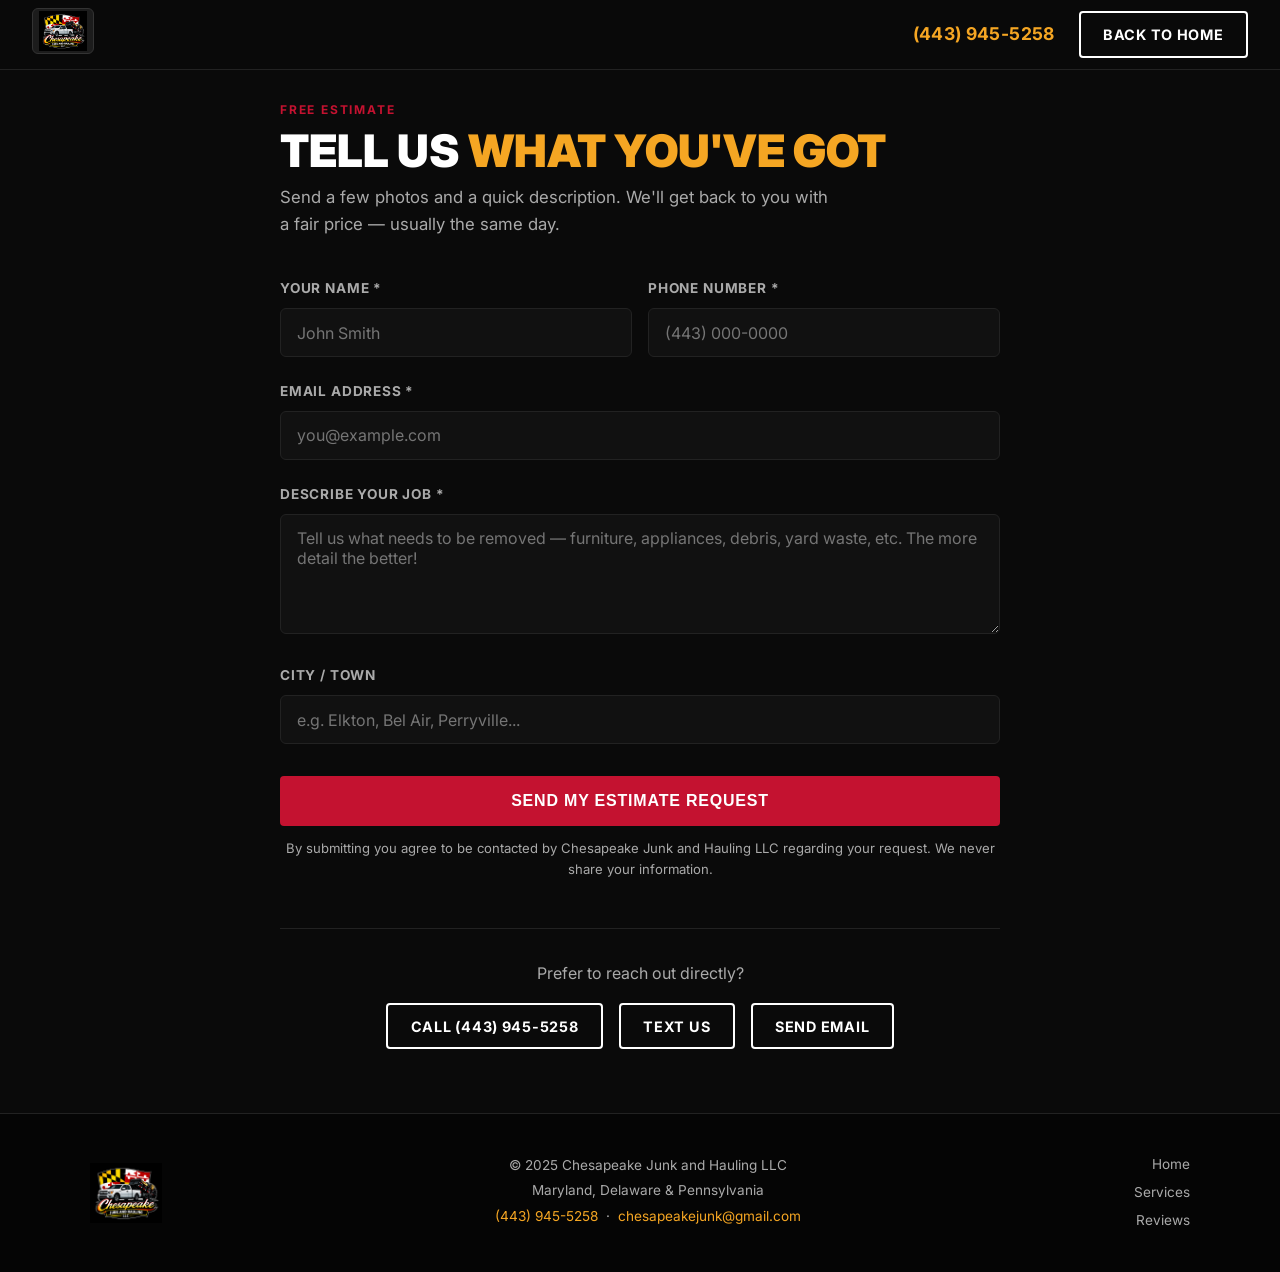
<file: estimate.html>
<!DOCTYPE html>
<html lang="en">
<head>
  <meta charset="UTF-8" />
  <meta name="viewport" content="width=device-width, initial-scale=1.0" />
  <title>Get a Free Estimate — Chesapeake Junk and Hauling LLC</title>
  <meta name="description" content="Request a free junk removal estimate from Chesapeake Junk and Hauling LLC. Send photos and a description — we'll get back to you fast." />
  <link rel="icon" type="image/png" href="cjh_logo_1.png" />
  <link rel="stylesheet" href="css/style.css" />
  <link rel="preconnect" href="https://fonts.googleapis.com" />
  <link rel="preconnect" href="https://fonts.gstatic.com" crossorigin />
  <link href="https://fonts.googleapis.com/css2?family=Inter:wght@400;600;700;900&display=swap" rel="stylesheet" />
</head>
<body>

<!-- HEADER -->
<header>
  <a href="index.html">
    <img src="cjh_logo_1.png" alt="Chesapeake Junk and Hauling LLC" class="header-logo" />
  </a>
  <div class="header-right">
    <a href="tel:4439455258" class="header-phone">(443) 945-5258</a>
    <a href="index.html" class="btn btn-outline">Back to Home</a>
  </div>
</header>

<!-- ESTIMATE FORM -->
<div class="estimate-page">
  <div class="estimate-inner">
    <p class="section-label">Free Estimate</p>
    <h1 class="section-title">Tell Us <span>What You've Got</span></h1>
    <p class="section-sub">Send a few photos and a quick description. We'll get back to you with a fair price — usually the same day.</p>

    <form
      name="estimate"
      method="POST"
      data-netlify="true"
      netlify-honeypot="bot-field"
      action="/thankyou.html"
      id="estimate-form"
    >
      <input type="hidden" name="form-name" value="estimate" />
      <input type="hidden" name="subject" value="New Estimate Request — Chesapeake Junk and Hauling" />
      <p style="display:none;"><label>Don't fill this out: <input name="bot-field" /></label></p>

      <div class="form-row">
        <div class="form-group">
          <label for="name">Your Name *</label>
          <input type="text" id="name" name="name" required placeholder="John Smith" />
        </div>
        <div class="form-group">
          <label for="phone">Phone Number *</label>
          <input type="tel" id="phone" name="phone" required placeholder="(443) 000-0000" />
        </div>
      </div>

      <div class="form-group">
        <label for="email">Email Address *</label>
        <input type="email" id="email" name="email" required placeholder="you@example.com" />
      </div>

      <div class="form-group">
        <label for="description">Describe Your Job *</label>
        <textarea id="description" name="description" required placeholder="Tell us what needs to be removed — furniture, appliances, debris, yard waste, etc. The more detail the better!"></textarea>
      </div>

      <div class="form-group">
        <label for="city">City / Town</label>
        <input type="text" id="city" name="city" placeholder="e.g. Elkton, Bel Air, Perryville..." />
      </div>

      <div class="form-submit">
        <button type="submit" class="btn btn-primary btn-lg" style="width:100%;">Send My Estimate Request</button>
        <p class="form-notice">By submitting you agree to be contacted by Chesapeake Junk and Hauling LLC regarding your request. We never share your information.</p>
      </div>
    </form>

    <div style="margin-top:3rem;padding-top:2rem;border-top:1px solid var(--border);text-align:center;">
      <p style="color:var(--gray);margin-bottom:1rem;">Prefer to reach out directly?</p>
      <div style="display:flex;gap:1rem;justify-content:center;flex-wrap:wrap;">
        <a href="tel:4439455258" class="btn btn-outline">Call (443) 945-5258</a>
        <a href="sms:4439455258" class="btn btn-outline">Text Us</a>
        <a href="mailto:chesapeakejunk@gmail.com" class="btn btn-outline">Send Email</a>
      </div>
    </div>
  </div>
</div>

<!-- FOOTER -->
<footer>
  <div class="footer-inner">
    <img src="cjh_logo_1.png" alt="Chesapeake Junk and Hauling LLC" class="footer-logo" />
    <div class="footer-info">
      <p>&copy; 2025 Chesapeake Junk and Hauling LLC</p>
      <p>Maryland, Delaware &amp; Pennsylvania</p>
      <p><a href="tel:4439455258">(443) 945-5258</a> &nbsp;·&nbsp; <a href="mailto:chesapeakejunk@gmail.com">chesapeakejunk@gmail.com</a></p>
    </div>
    <div class="footer-links">
      <a href="index.html">Home</a>
      <a href="index.html#services">Services</a>
      <a href="index.html#reviews">Reviews</a>
    </div>
  </div>
</footer>

<script src="js/main.js"></script>
</body>
</html>
</file>
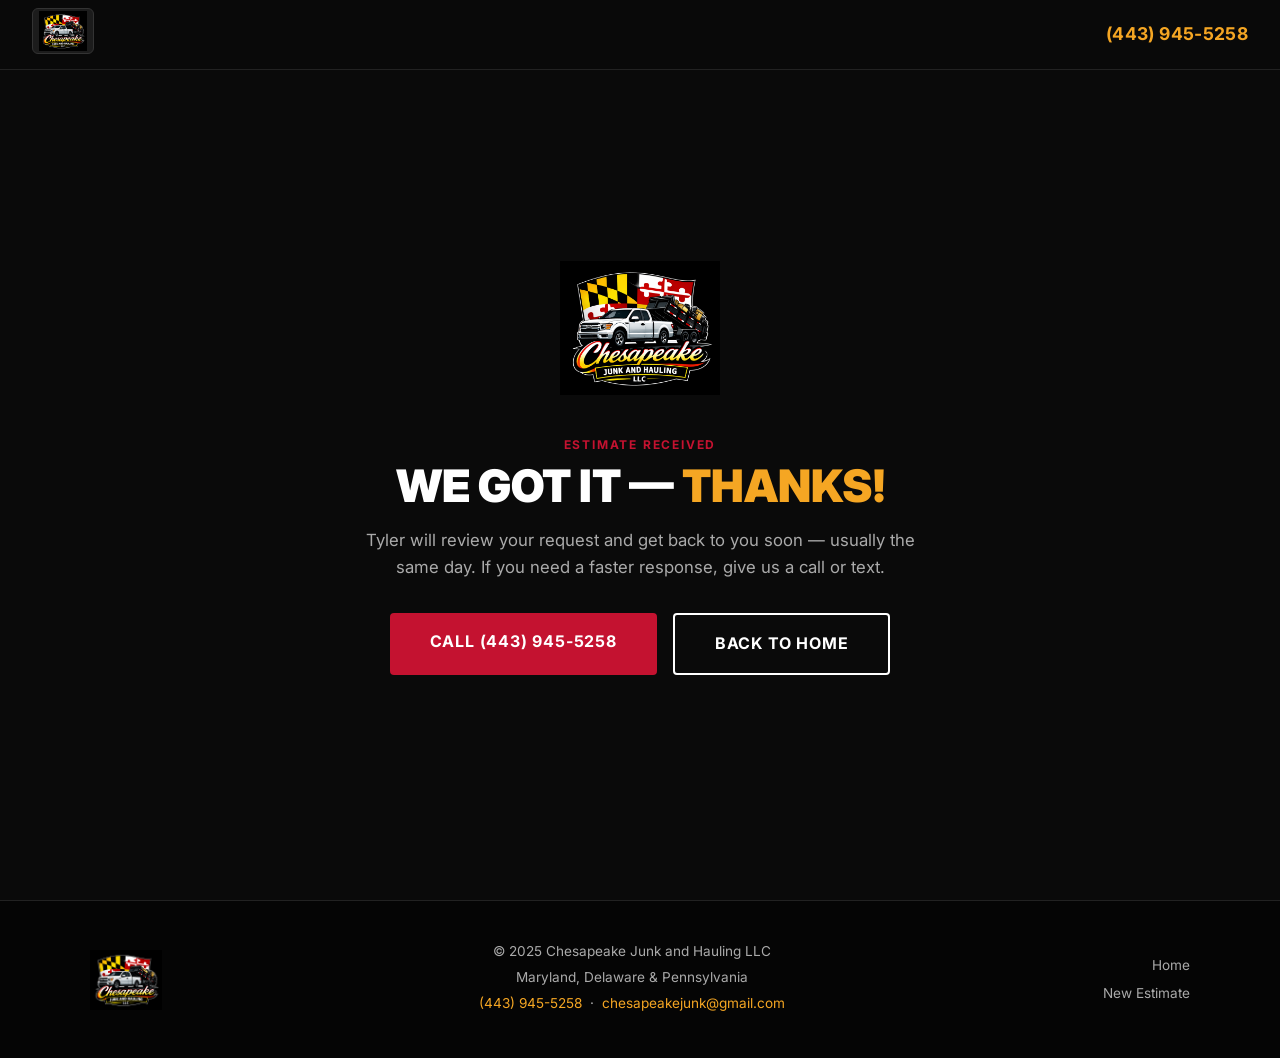
<file: thankyou.html>
<!DOCTYPE html>
<html lang="en">
<head>
  <meta charset="UTF-8" />
  <meta name="viewport" content="width=device-width, initial-scale=1.0" />
  <title>Thanks! — Chesapeake Junk and Hauling LLC</title>
  <link rel="icon" type="image/png" href="cjh_logo_1.png" />
  <link rel="stylesheet" href="css/style.css" />
  <link rel="preconnect" href="https://fonts.googleapis.com" />
  <link rel="preconnect" href="https://fonts.gstatic.com" crossorigin />
  <link href="https://fonts.googleapis.com/css2?family=Inter:wght@400;600;700;900&display=swap" rel="stylesheet" />
</head>
<body>

<header>
  <a href="index.html">
    <img src="cjh_logo_1.png" alt="Chesapeake Junk and Hauling LLC" class="header-logo" />
  </a>
  <div class="header-right">
    <a href="tel:4439455258" class="header-phone">(443) 945-5258</a>
  </div>
</header>

<div class="estimate-page" style="display:flex;align-items:center;justify-content:center;min-height:100vh;">
  <div style="text-align:center;max-width:560px;">
    <img src="cjh_logo_1.png" alt="Chesapeake Junk and Hauling LLC" style="width:160px;margin-bottom:2rem;" />
    <p class="section-label" style="justify-content:center;display:flex;">Estimate Received</p>
    <h1 class="section-title">We Got It — <span>Thanks!</span></h1>
    <p style="color:var(--gray);font-size:1.05rem;margin-bottom:2rem;">Tyler will review your request and get back to you soon — usually the same day. If you need a faster response, give us a call or text.</p>
    <div style="display:flex;gap:1rem;justify-content:center;flex-wrap:wrap;">
      <a href="tel:4439455258" class="btn btn-primary btn-lg">Call (443) 945-5258</a>
      <a href="index.html" class="btn btn-outline btn-lg">Back to Home</a>
    </div>
  </div>
</div>

<footer>
  <div class="footer-inner">
    <img src="cjh_logo_1.png" alt="Chesapeake Junk and Hauling LLC" class="footer-logo" />
    <div class="footer-info">
      <p>&copy; 2025 Chesapeake Junk and Hauling LLC</p>
      <p>Maryland, Delaware &amp; Pennsylvania</p>
      <p><a href="tel:4439455258">(443) 945-5258</a> &nbsp;·&nbsp; <a href="mailto:chesapeakejunk@gmail.com">chesapeakejunk@gmail.com</a></p>
    </div>
    <div class="footer-links">
      <a href="index.html">Home</a>
      <a href="estimate.html">New Estimate</a>
    </div>
  </div>
</footer>

</body>
</html>
</file>
<file: css/style.css>
*, *::before, *::after { box-sizing: border-box; margin: 0; padding: 0; }

:root {
  --black: #0a0a0a;
  --dark: #111111;
  --darker: #0d0d0d;
  --red: #c41230;
  --red-dark: #9e0e26;
  --gold: #f5a623;
  --white: #ffffff;
  --gray: #aaaaaa;
  --border: #222222;
}

html { scroll-behavior: smooth; }

body {
  font-family: 'Inter', 'Segoe UI', Arial, sans-serif;
  background: var(--black);
  color: var(--white);
  line-height: 1.6;
}

a { color: inherit; text-decoration: none; }

/* ── HEADER ── */
header {
  position: fixed;
  top: 0; left: 0; right: 0;
  z-index: 100;
  background: rgba(10,10,10,0.95);
  backdrop-filter: blur(8px);
  border-bottom: 1px solid var(--border);
  padding: 0 2rem;
  height: 70px;
  display: flex;
  align-items: center;
  justify-content: space-between;
}

.header-logo {
  height: 46px;
  width: auto;
  background: #1c1c1c;
  border-radius: 6px;
  padding: 2px 6px;
  border: 1px solid #333;
}

.header-right {
  display: flex;
  align-items: center;
  gap: 1.5rem;
}

.header-phone {
  font-size: 1.1rem;
  font-weight: 700;
  color: var(--gold);
  letter-spacing: 0.02em;
}

.header-phone:hover { color: var(--white); }

.btn {
  display: inline-block;
  padding: 0.6rem 1.4rem;
  border-radius: 4px;
  font-weight: 700;
  font-size: 0.9rem;
  text-transform: uppercase;
  letter-spacing: 0.05em;
  transition: background 0.2s, transform 0.1s;
  cursor: pointer;
  border: none;
}

.btn-primary {
  background: var(--red);
  color: var(--white);
}

.btn-primary:hover {
  background: var(--red-dark);
  transform: translateY(-1px);
}

.btn-gold {
  background: var(--gold);
  color: var(--black);
}

.btn-gold:hover {
  background: #e09510;
  transform: translateY(-1px);
}

.btn-outline {
  background: transparent;
  color: var(--white);
  border: 2px solid var(--white);
}

.btn-outline:hover {
  background: var(--white);
  color: var(--black);
}

.btn-lg {
  padding: 1rem 2.5rem;
  font-size: 1rem;
}

/* ── HERO ── */
#hero {
  min-height: 100vh;
  display: flex;
  align-items: center;
  justify-content: center;
  text-align: center;
  padding: 100px 2rem 4rem;
  background: radial-gradient(ellipse at center top, #1a0005 0%, var(--black) 70%);
  position: relative;
  overflow: hidden;
}

#hero::before {
  content: '';
  position: absolute;
  inset: 0;
  background: repeating-linear-gradient(
    0deg,
    transparent,
    transparent 2px,
    rgba(255,255,255,0.01) 2px,
    rgba(255,255,255,0.01) 4px
  );
  pointer-events: none;
}

.hero-inner {
  max-width: 800px;
  position: relative;
  z-index: 1;
}

.hero-logo {
  width: 160px;
  height: auto;
  margin-bottom: 1.5rem;
  filter: drop-shadow(0 0 20px rgba(196,18,48,0.35));
}

.hero-headline {
  font-size: clamp(2rem, 5vw, 3.5rem);
  font-weight: 900;
  line-height: 1.1;
  margin-bottom: 1rem;
  text-transform: uppercase;
  letter-spacing: -0.01em;
}

.hero-headline span { color: var(--gold); }

.hero-sub {
  font-size: 1.15rem;
  color: var(--gray);
  margin-bottom: 0.75rem;
  max-width: 560px;
  margin-left: auto;
  margin-right: auto;
}

.hero-area {
  font-size: 0.95rem;
  color: var(--gold);
  font-weight: 600;
  letter-spacing: 0.05em;
  text-transform: uppercase;
  margin-bottom: 2.5rem;
}

.hero-cta {
  display: flex;
  gap: 1rem;
  justify-content: center;
  flex-wrap: wrap;
}

.hero-scroll {
  position: absolute;
  bottom: 2rem;
  left: 50%;
  transform: translateX(-50%);
  color: var(--gray);
  font-size: 0.8rem;
  letter-spacing: 0.1em;
  text-transform: uppercase;
  animation: bounce 2s infinite;
}

@keyframes bounce {
  0%, 100% { transform: translateX(-50%) translateY(0); }
  50% { transform: translateX(-50%) translateY(6px); }
}

/* ── SECTIONS ── */
section { padding: 5rem 2rem; }

.section-inner {
  max-width: 1100px;
  margin: 0 auto;
}

.section-label {
  font-size: 0.75rem;
  font-weight: 700;
  letter-spacing: 0.15em;
  text-transform: uppercase;
  color: var(--red);
  margin-bottom: 0.5rem;
}

.section-title {
  font-size: clamp(1.8rem, 3.5vw, 2.8rem);
  font-weight: 900;
  text-transform: uppercase;
  line-height: 1.1;
  margin-bottom: 1rem;
}

.section-title span { color: var(--gold); }

.section-sub {
  color: var(--gray);
  font-size: 1.05rem;
  max-width: 560px;
  margin-bottom: 3rem;
}

/* ── SERVICES ── */
#services { background: var(--darker); }

.services-grid {
  display: grid;
  grid-template-columns: repeat(6, 1fr);
  gap: 1px;
  background: var(--border);
  border: 1px solid var(--border);
  border-radius: 8px;
  overflow: hidden;
}

@media (max-width: 900px) {
  .services-grid { grid-template-columns: repeat(3, 1fr); }
}

@media (max-width: 480px) {
  .services-grid { grid-template-columns: repeat(2, 1fr); }
}

.service-card {
  background: var(--dark);
  padding: 2rem 1.5rem;
  text-align: center;
  transition: background 0.2s;
}

.service-card:hover { background: #161616; }

.service-icon {
  font-size: 2.5rem;
  margin-bottom: 1rem;
  display: block;
}

.service-name {
  font-size: 1rem;
  font-weight: 700;
  text-transform: uppercase;
  letter-spacing: 0.05em;
}

/* ── HOW IT WORKS ── */
#how-it-works { background: var(--black); }

.steps {
  display: grid;
  grid-template-columns: repeat(auto-fit, minmax(240px, 1fr));
  gap: 2rem;
  counter-reset: steps;
}

.step {
  position: relative;
  padding: 2rem;
  background: var(--dark);
  border: 1px solid var(--border);
  border-radius: 8px;
  border-top: 3px solid var(--red);
}

.step-number {
  font-size: 3rem;
  font-weight: 900;
  color: var(--red);
  opacity: 0.3;
  line-height: 1;
  margin-bottom: 0.5rem;
}

.step-title {
  font-size: 1.1rem;
  font-weight: 700;
  text-transform: uppercase;
  letter-spacing: 0.05em;
  margin-bottom: 0.5rem;
}

.step-desc { color: var(--gray); font-size: 0.95rem; }

/* ── SERVICE AREA ── */
#service-area { background: var(--darker); }

.area-content {
  display: grid;
  grid-template-columns: 1fr 1fr;
  gap: 3rem;
  align-items: center;
}

.area-counties {
  display: flex;
  flex-direction: column;
  gap: 0.75rem;
}

.county {
  display: flex;
  align-items: center;
  gap: 0.75rem;
  padding: 1rem 1.25rem;
  background: var(--dark);
  border: 1px solid var(--border);
  border-left: 3px solid var(--red);
  border-radius: 4px;
  font-weight: 600;
}

.county-dot {
  width: 8px; height: 8px;
  background: var(--gold);
  border-radius: 50%;
  flex-shrink: 0;
}

.area-note {
  color: var(--gray);
  font-size: 0.9rem;
  margin-top: 1rem;
}

.map-embed {
  border-radius: 8px;
  overflow: hidden;
  border: 1px solid var(--border);
  height: 300px;
}

.map-embed iframe {
  width: 100%;
  height: 100%;
  border: none;
  filter: invert(90%) hue-rotate(180deg);
}

/* ── ABOUT ── */
#about { background: var(--black); }

.about-content {
  display: grid;
  grid-template-columns: 1fr 1fr;
  gap: 3rem;
  align-items: center;
}

.about-text p {
  color: var(--gray);
  margin-bottom: 1rem;
  font-size: 1.05rem;
  line-height: 1.7;
}

.about-stats {
  display: grid;
  grid-template-columns: 1fr 1fr;
  gap: 1px;
  background: var(--border);
  border: 1px solid var(--border);
  border-radius: 8px;
  overflow: hidden;
}

.stat {
  background: var(--dark);
  padding: 2rem;
  text-align: center;
}

.stat-number {
  font-size: 2.5rem;
  font-weight: 900;
  color: var(--gold);
  line-height: 1;
  margin-bottom: 0.25rem;
}

.stat-label {
  font-size: 0.8rem;
  color: var(--gray);
  text-transform: uppercase;
  letter-spacing: 0.08em;
}

/* ── GALLERY ── */
#gallery { background: var(--darker); }

.gallery-grid {
  display: grid;
  grid-template-columns: repeat(auto-fill, minmax(280px, 1fr));
  gap: 4px;
  border-radius: 8px;
  overflow: hidden;
}

.gallery-item {
  aspect-ratio: 4/3;
  overflow: hidden;
  cursor: pointer;
  position: relative;
}

.gallery-item img {
  width: 100%;
  height: 100%;
  object-fit: cover;
  transition: transform 0.3s;
}

.gallery-item:hover img { transform: scale(1.05); }

/* ── BEFORE / AFTER GALLERY ── */
.ba-grid {
  display: grid;
  grid-template-columns: 1fr 1fr;
  gap: 8px;
}

.ba-pair {
  display: grid;
  grid-template-columns: 1fr 1fr;
  gap: 4px;
  border-radius: 8px;
  overflow: hidden;
}

.ba-item {
  position: relative;
  aspect-ratio: 1/1;
  overflow: hidden;
  cursor: pointer;
}

.ba-item img {
  width: 100%;
  height: 100%;
  object-fit: cover;
  transition: transform 0.3s;
}

.ba-item:hover img { transform: scale(1.04); }

.ba-label {
  position: absolute;
  bottom: 0.6rem;
  left: 0.6rem;
  font-size: 0.75rem;
  font-weight: 700;
  text-transform: uppercase;
  letter-spacing: 0.08em;
  padding: 0.25rem 0.65rem;
  border-radius: 4px;
}

.ba-label.before {
  background: rgba(196,18,48,0.9);
  color: #fff;
}

.ba-label.after {
  background: rgba(34,160,34,0.9);
  color: #fff;
}

@media (max-width: 768px) {
  .ba-grid { grid-template-columns: 1fr; }
}

@media (max-width: 480px) {
  .ba-pair { grid-template-columns: 1fr; }
}

/* lightbox */
.lightbox {
  display: none;
  position: fixed;
  inset: 0;
  background: rgba(0,0,0,0.95);
  z-index: 999;
  align-items: center;
  justify-content: center;
}

.lightbox.active { display: flex; }

.lightbox img {
  max-width: 90vw;
  max-height: 90vh;
  object-fit: contain;
  border-radius: 4px;
}

.lightbox-close {
  position: absolute;
  top: 1rem; right: 1.5rem;
  font-size: 2rem;
  color: var(--white);
  cursor: pointer;
  line-height: 1;
  opacity: 0.7;
}

.lightbox-close:hover { opacity: 1; }

/* ── REVIEWS ── */
#reviews { background: var(--black); }

.reviews-stars {
  display: flex;
  align-items: center;
  gap: 0.75rem;
  margin-bottom: 2.5rem;
}

.stars { color: var(--gold); font-size: 1.5rem; letter-spacing: 2px; }
.reviews-count { color: var(--gray); font-size: 0.95rem; }
.reviews-count a { color: var(--gold); font-weight: 600; }
.reviews-count a:hover { text-decoration: underline; }

.reviews-grid {
  display: grid;
  grid-template-columns: repeat(auto-fill, minmax(300px, 1fr));
  gap: 1.25rem;
  margin-bottom: 2.5rem;
}

.review-card {
  background: var(--dark);
  border: 1px solid var(--border);
  border-radius: 8px;
  padding: 1.5rem;
}

.review-header {
  display: flex;
  justify-content: space-between;
  align-items: flex-start;
  margin-bottom: 0.75rem;
}

.reviewer-name { font-weight: 700; font-size: 0.95rem; }
.review-stars { color: var(--gold); font-size: 0.9rem; }

.review-text {
  color: var(--gray);
  font-size: 0.92rem;
  line-height: 1.65;
  font-style: italic;
}

.reviews-cta { text-align: center; }

/* ── CONTACT ── */
#contact { background: var(--darker); }

.contact-grid {
  display: grid;
  grid-template-columns: 1fr 1fr;
  gap: 3rem;
}

.contact-methods { display: flex; flex-direction: column; gap: 1.25rem; }

.contact-method {
  display: flex;
  align-items: center;
  gap: 1.25rem;
  padding: 1.25rem;
  background: var(--dark);
  border: 1px solid var(--border);
  border-radius: 8px;
  transition: border-color 0.2s;
}

.contact-method:hover { border-color: var(--red); }

.contact-icon {
  font-size: 1.75rem;
  flex-shrink: 0;
  width: 48px;
  text-align: center;
}

.contact-method-label {
  font-size: 0.75rem;
  color: var(--gray);
  text-transform: uppercase;
  letter-spacing: 0.08em;
  margin-bottom: 0.15rem;
}

.contact-method-value {
  font-size: 1.1rem;
  font-weight: 700;
  color: var(--white);
}

.contact-cta-box {
  background: var(--dark);
  border: 1px solid var(--border);
  border-radius: 8px;
  padding: 2.5rem;
  display: flex;
  flex-direction: column;
  justify-content: center;
  text-align: center;
  gap: 1rem;
}

.contact-cta-box h3 {
  font-size: 1.5rem;
  font-weight: 900;
  text-transform: uppercase;
}

.contact-cta-box p { color: var(--gray); font-size: 0.95rem; }

/* ── FOOTER ── */
footer {
  background: #050505;
  border-top: 1px solid var(--border);
  padding: 2.5rem 2rem;
}

.footer-inner {
  max-width: 1100px;
  margin: 0 auto;
  display: flex;
  align-items: center;
  justify-content: space-between;
  flex-wrap: wrap;
  gap: 1.5rem;
}

.footer-logo { height: 60px; }

.footer-info { text-align: center; }
.footer-info p { color: var(--gray); font-size: 0.85rem; margin-bottom: 0.25rem; }
.footer-info a { color: var(--gold); }
.footer-info a:hover { text-decoration: underline; }

.footer-links {
  display: flex;
  flex-direction: column;
  gap: 0.4rem;
  text-align: right;
}

.footer-links a {
  color: var(--gray);
  font-size: 0.85rem;
  transition: color 0.2s;
}

.footer-links a:hover { color: var(--white); }

/* ── ESTIMATE PAGE ── */
.estimate-page {
  min-height: 100vh;
  padding: 100px 2rem 4rem;
  background: var(--black);
}

.estimate-inner {
  max-width: 720px;
  margin: 0 auto;
}

.estimate-inner .section-label { margin-bottom: 0.5rem; }
.estimate-inner .section-title { margin-bottom: 0.5rem; }
.estimate-inner .section-sub { margin-bottom: 2.5rem; }

.form-group { margin-bottom: 1.5rem; }

.form-group label {
  display: block;
  font-size: 0.85rem;
  font-weight: 700;
  text-transform: uppercase;
  letter-spacing: 0.06em;
  margin-bottom: 0.5rem;
  color: var(--gray);
}

.form-group input,
.form-group textarea,
.form-group select {
  width: 100%;
  background: var(--dark);
  border: 1px solid var(--border);
  border-radius: 6px;
  color: var(--white);
  padding: 0.85rem 1rem;
  font-size: 1rem;
  font-family: inherit;
  transition: border-color 0.2s;
  outline: none;
}

.form-group input:focus,
.form-group textarea:focus {
  border-color: var(--red);
}

.form-group textarea { resize: vertical; min-height: 120px; }

.form-row {
  display: grid;
  grid-template-columns: 1fr 1fr;
  gap: 1rem;
}

.file-upload-area {
  border: 2px dashed var(--border);
  border-radius: 8px;
  padding: 2.5rem;
  text-align: center;
  cursor: pointer;
  transition: border-color 0.2s, background 0.2s;
}

.file-upload-area:hover,
.file-upload-area.dragover {
  border-color: var(--red);
  background: rgba(196,18,48,0.05);
}

.file-upload-area input[type="file"] {
  display: none;
}

.upload-icon { font-size: 2.5rem; margin-bottom: 0.75rem; }
.upload-text { font-weight: 700; margin-bottom: 0.25rem; }
.upload-hint { color: var(--gray); font-size: 0.85rem; }

.file-list {
  margin-top: 1rem;
  display: flex;
  flex-wrap: wrap;
  gap: 0.5rem;
}

.file-chip {
  background: var(--dark);
  border: 1px solid var(--border);
  border-radius: 4px;
  padding: 0.3rem 0.75rem;
  font-size: 0.8rem;
  color: var(--gray);
  display: flex;
  align-items: center;
  gap: 0.5rem;
}

.file-chip button {
  background: none;
  border: none;
  color: var(--gray);
  cursor: pointer;
  font-size: 1rem;
  line-height: 1;
  padding: 0;
}

.file-chip button:hover { color: var(--red); }

.form-submit {
  margin-top: 2rem;
}

.form-notice {
  color: var(--gray);
  font-size: 0.82rem;
  margin-top: 0.75rem;
  text-align: center;
}

/* ── RESPONSIVE ── */
@media (max-width: 768px) {
  header { padding: 0 1rem; }
  .header-phone { font-size: 0.95rem; }
  .btn { padding: 0.5rem 1rem; font-size: 0.8rem; }

  .area-content,
  .about-content,
  .contact-grid { grid-template-columns: 1fr; }

  .map-embed { height: 250px; }

  .form-row { grid-template-columns: 1fr; }

  .footer-inner { flex-direction: column; align-items: center; text-align: center; }
  .footer-links { text-align: center; }

  .hero-logo { width: 200px; }
}

@media (max-width: 480px) {
  section { padding: 3.5rem 1.25rem; }
  .hero-cta { flex-direction: column; align-items: center; }
}
</file>
